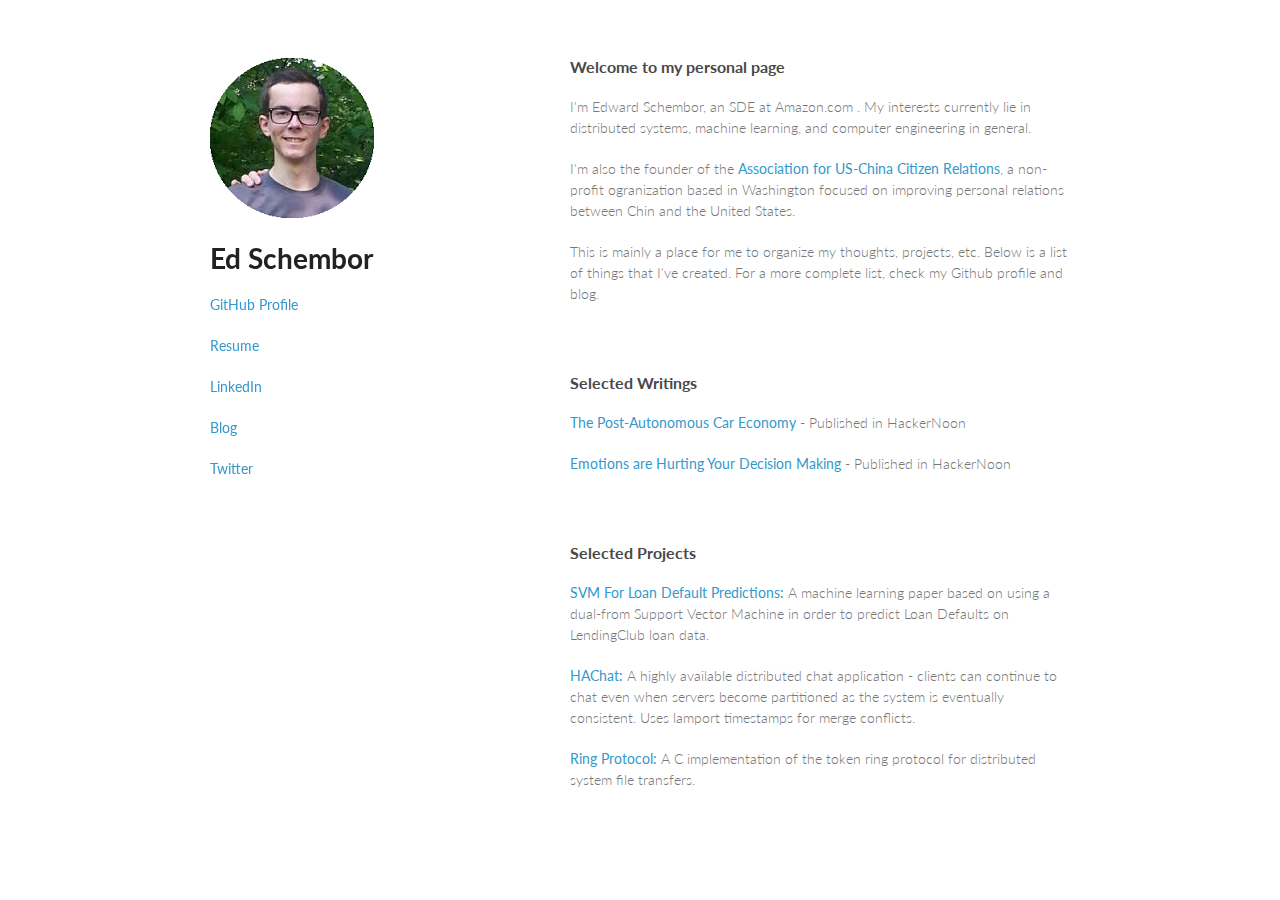
<file: index.html>
<!doctype html>
<html>
  <head>
    <meta charset="utf-8">
    <meta http-equiv="X-UA-Compatible" content="chrome=1">
    <title>Edschembor.github.io by edschembor</title>

    <link rel="stylesheet" href="stylesheets/styles.css">
    <link rel="stylesheet" href="stylesheets/pygment_trac.css">
    <meta name="viewport" content="width=device-width, initial-scale=1, user-scalable=no">
  </head>
  <body>
    <div class="wrapper">
      <header>
	    <p><img src = "./me.png" /></p>
        <h1>Ed Schembor</h1>
        <p></p>

        <p class="view"><a href="https://github.com/edschembor">GitHub Profile</a></p>
        <p class="view"><a href="./Edward_Schembor_Resume.pdf">Resume</a></p>
        <p class="view"><a href="https://www.linkedin.com/in/edwardschembor">LinkedIn</a></p>
        <p class="view"><a href="https://medium.com/@edschembor">Blog</a></p>
        <p class="view"><a href="https://twitter.com/schembor">Twitter</a></p>

      </header>
      <section>
        <h3>
        <a name="welcome-to-github-pages" class="anchor" href="#welcome-to-personal-page"><span class="octicon octicon-link"></span></a>Welcome to my personal page</h3>
        <p class = "view">I'm Edward Schembor, an SDE at Amazon.com . My interests currently lie in distributed systems, machine learning, and computer engineering in general.</p>
	<p class="view"> I'm also the founder of the <a href="http://www.auccr.org/">Association for US-China Citizen Relations</a>, a non-profit ogranization based in Washington focused on improving personal relations between Chin and the United States.</p>
        <p class = "view">This is mainly a place for me to organize my thoughts, projects, etc. Below is a list of things that I've created. For a more complete list, check my Github profile and blog.</p>
      </section>
	    
      <section>
        <h3>Selected Writings</h3>
	<p class = "view"><a href="https://hackernoon.com/the-post-autonomous-car-economy-f4e0c786760d#.jaje4vfs7"> The Post-Autonomous Car Economy</a> - Published in HackerNoon </p> 
	<p class = "view"><a href="https://hackernoon.com/emotions-are-hurting-your-decisions-c7325629e647#.59y5f81v0"> Emotions are Hurting Your Decision Making</a> - Published in HackerNoon </p> 
      </section>
	    
      <section>
        <h3> Selected Projects </h3>
	<p class = "view"><a href="./ml_paper.pdf">SVM For Loan Default Predictions:</a> A machine learning paper based on using a dual-from Support Vector Machine in order to predict Loan Defaults on LendingClub loan data. </p>
	<p class = "view"><a href="https://github.com/edschembor/HA_Chat"> HAChat:</a> A highly available distributed chat application - clients can continue to chat even when servers become partitioned as the system is eventually consistent. Uses lamport timestamps for merge conflicts. </p> 
        <p class = "view"><a href="https://github.com/edschembor/RingProtocol"> Ring Protocol:</a> A C implementation of the token ring protocol for distributed system file transfers.</p>
      </section>
    </div>
    <script src="javascripts/scale.fix.js"></script>
    
  </body>
</html>
</file>
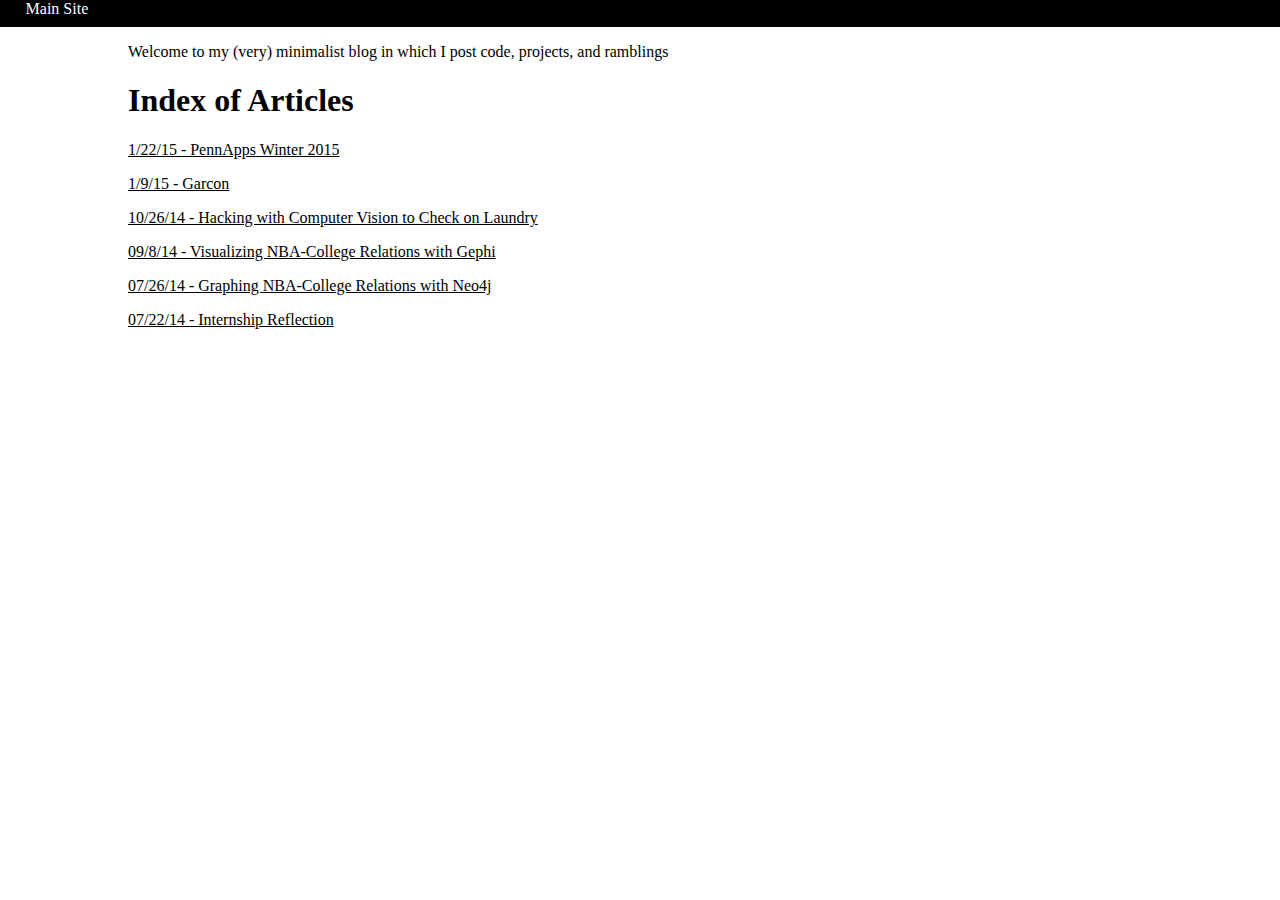
<file: blog/index.html>
<html>

<head>
<title> Schembor Blog </title>
<link rel="stylesheet" href="./blog.css" type="text/css" />
</head>

<body>

<div class="banner">
<a class="banner_link" href="http://edschembor.github.io"> Main Site </a>
</div>


<div class="home">
  <p> Welcome to my (very) minimalist blog in which I post code, projects, and ramblings </p>
  <h1>Index of Articles</h1>
  <p><a href="./pennapps_spring_2015.html">1/22/15 - PennApps Winter 2015</a></p>
  <p><a href="./garcon.html">1/9/15 - Garcon</a></p>
  <p><a href="./laundry.html">10/26/14 - Hacking with Computer Vision to Check on Laundry </a></p>
  <p><a href="./college_nba_relations_2.html">09/8/14 - Visualizing NBA-College Relations with Gephi</a></p>
  <p><a href="./college_nba_relations.html"> 07/26/14 - Graphing NBA-College Relations with Neo4j</a></p>
  <p><a href="./internship_reflection.html">07/22/14 - Internship Reflection </a></p>
</div>

</body>

</html>
</file>
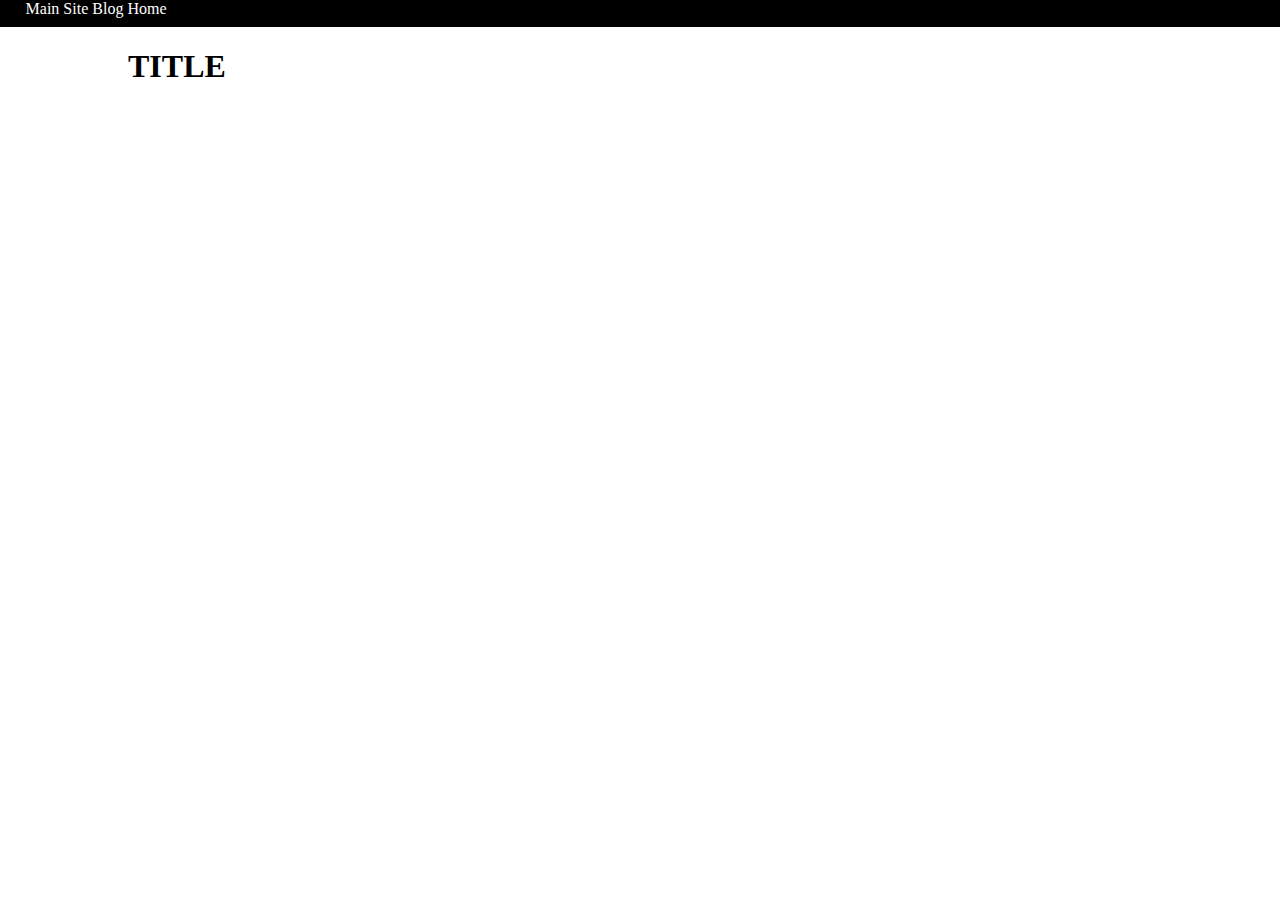
<file: blog/blog_template.html>
<html>

<head>
<title> Schembor Blog </title>
<link rel="stylesheet" href="./blog.css" type="text/css" />
</head>

<body>

<div class="banner">
<a href="http://edschembor.github.io" class="banner_link"> Main Site </a>
<a href="./index.html" class="banner_link"> Blog Home </a>
</div>


<div class="writing">
<h1> TITLE </h1>


</div>

</body>

</html>
</file>
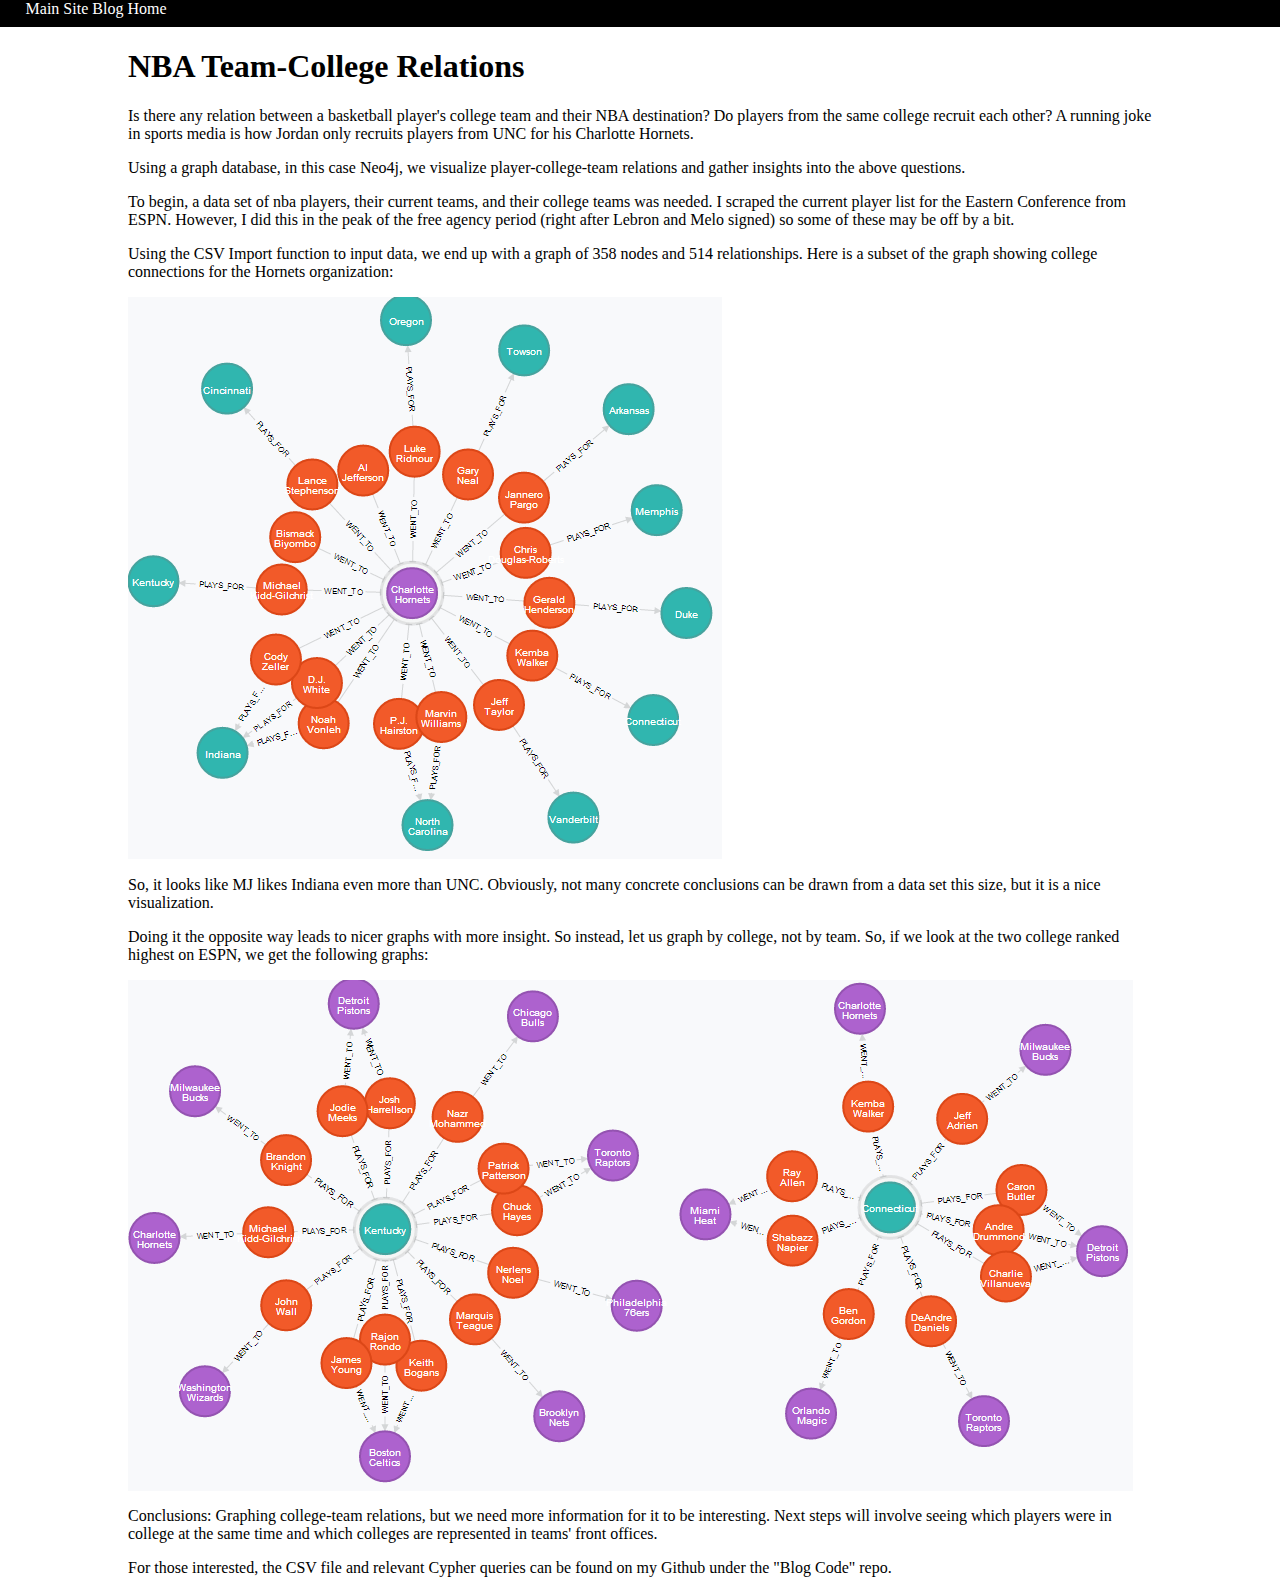
<file: blog/college_nba_relations.html>
<html>

<head>
<title> Schembor Blog </title>
<link rel="stylesheet" href="./blog.css" type="text/css" />
</head>

<body>

<div class="banner">
<a href="http://edschembor.github.io" class="banner_link"> Main Site </a>
<a href="./index.html" class="banner_link"> Blog Home </a>
</div>


<div class="writing">
<h1> NBA Team-College Relations </h1>
<p>Is there any relation between a basketball player's college team and their NBA destination? Do players from the same college recruit each other? A running joke in sports media is how Jordan only recruits players from UNC for his Charlotte Hornets.</p>

<p>Using a graph database, in this case Neo4j, we visualize player-college-team relations and gather insights into the above questions.</p>

<p>To begin, a data set of nba players, their current teams, and their college teams was needed. I scraped the current player list for the Eastern Conference from ESPN. However, I did this in the peak of the free agency period (right after Lebron and Melo signed) so some of these may be off by a bit.</p>

<p>Using the CSV Import function to input data, we end up with a graph of 358 nodes and 514 relationships. Here is a subset of the graph showing college connections for the Hornets organization:</p>

<img src="./images/nba_1.png">

<p>So, it looks like MJ likes Indiana even more than UNC. Obviously, not many concrete conclusions can be drawn from a data set this size, but it is a nice visualization. </p>

<p>Doing it the opposite way leads to nicer graphs with more insight. So instead, let us graph by college, not by team. So, if we look at the two college ranked highest on ESPN, we get the following graphs:</p>

<img src="./images/nba_2.png">

<p>Conclusions: Graphing college-team relations, but we need more information for it to be interesting. Next steps will involve seeing which players were in college at the same time and which colleges are represented in teams' front offices.</p>

<p>For those interested, the CSV file and relevant Cypher queries can be found on my Github under the "Blog Code" repo.</p>

</div>

</body>

</html>
</file>
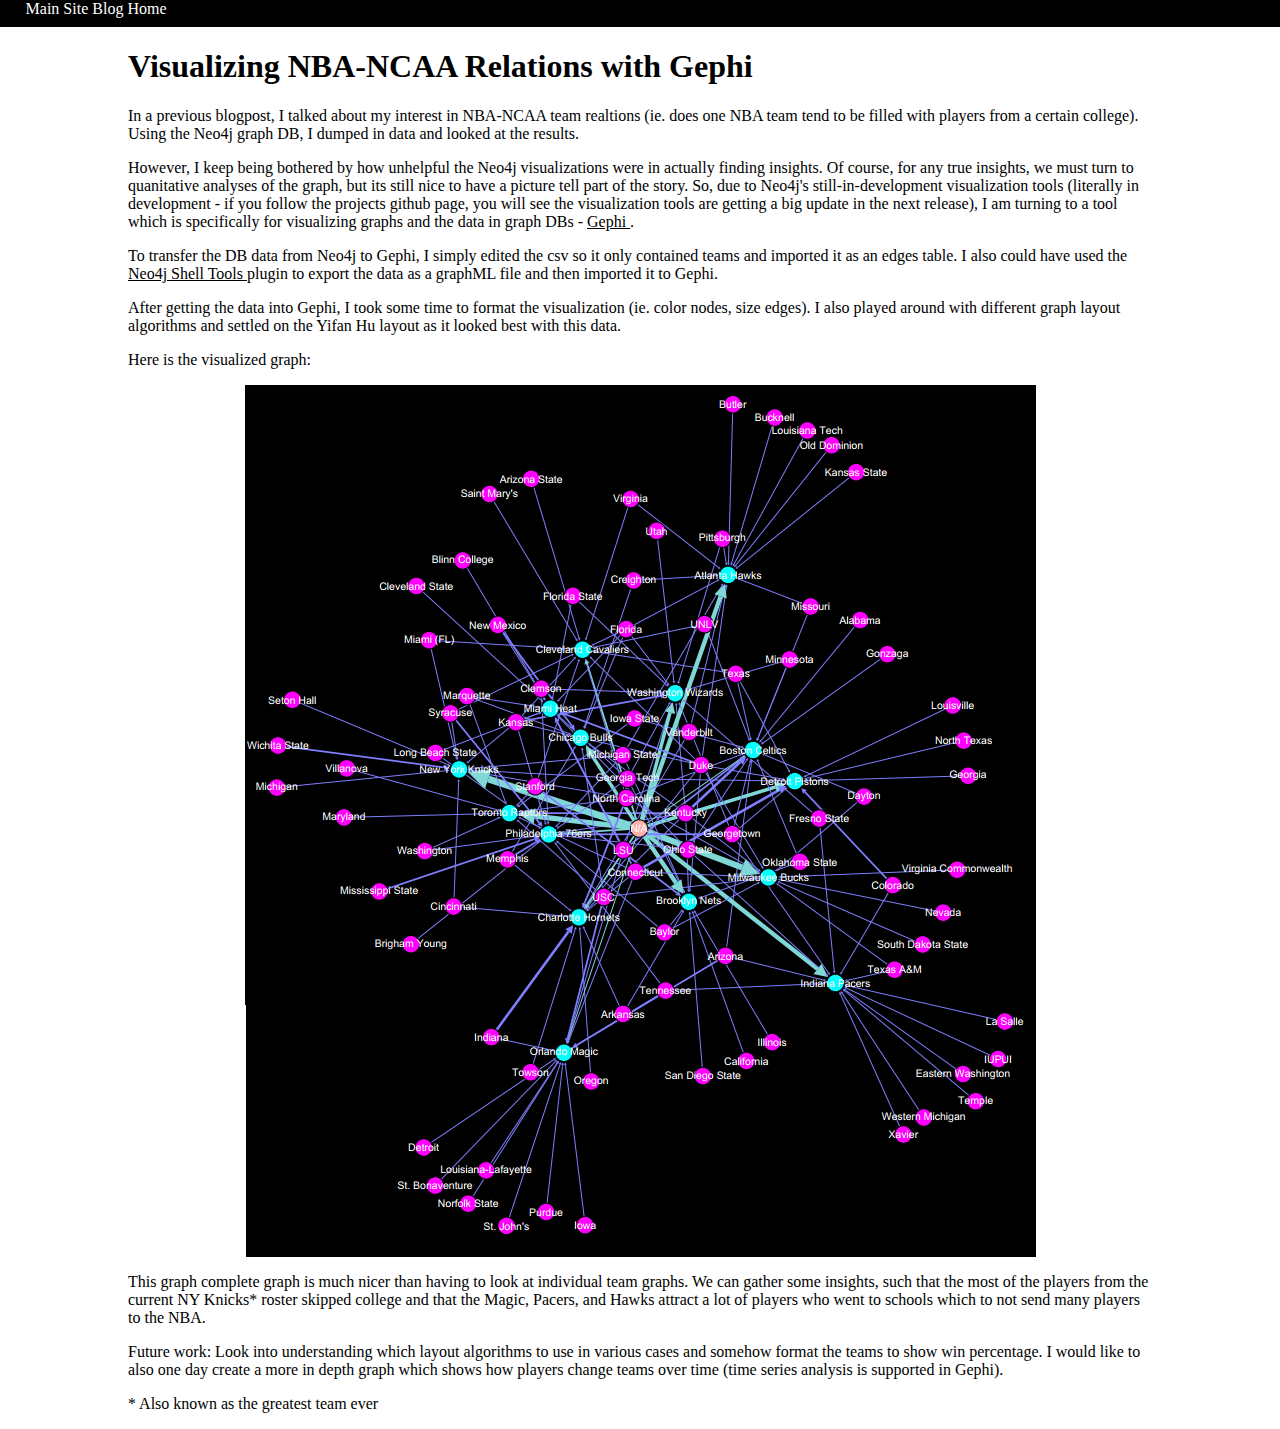
<file: blog/college_nba_relations_2.html>
<html>

<head>
<title> Schembor Blog </title>
<link rel="stylesheet" href="./blog.css" type="text/css" />
</head>

<body>

<div class="banner">
<a href="http://edschembor.github.io" class="banner_link"> Main Site </a>
<a href="./index.html" class="banner_link"> Blog Home </a>
</div>


<div class="writing">
<h1> Visualizing NBA-NCAA Relations with Gephi </h1>
<p> In a previous blogpost, I talked about my interest in NBA-NCAA team realtions (ie. does one NBA team tend to be filled with players from a certain college). Using the Neo4j graph DB, I dumped in data and looked at the results. </p>
However, I keep being bothered by how unhelpful the Neo4j visualizations were in actually finding insights. Of course, for any true insights, we must turn to quanitative analyses of the graph, but its still nice to have a picture tell part of the story.
So, due to Neo4j's still-in-development visualization tools (literally in development - if you follow the projects github page, you will see the visualization tools are getting a big update in the next release), I am turning to a tool which is specifically
for visualizing graphs and the data in graph DBs - <a href="https://gephi.github.io/"> Gephi </a>. <p>
<p> To transfer the DB data from Neo4j to Gephi, I simply edited the csv so it only contained teams and imported it as an edges table. I also could have used the <a href="https://github.com/jexp/neo4j-shell-tools"> Neo4j Shell Tools </a> plugin to export
the data as a graphML file and then imported it to Gephi. </p>
<p> After getting the data into Gephi, I took some time to format the visualization (ie. color nodes, size edges). I also played around with different graph layout algorithms and settled on the Yifan Hu layout as it looked best with this data. </p>
<p> Here is the visualized graph: </p>
<center><img src="./images/nba_3.png" /></center>

<p> This graph complete graph is much nicer than having to look at individual team graphs. We can gather some insights, such that the most of the players from the current NY Knicks* roster skipped college and that the Magic, Pacers, and Hawks attract a lot of players who went to schools which to not send many players to the NBA. </p>
<p> Future work: Look into understanding which layout algorithms to use in various cases and somehow format the teams to show win percentage. I would like to also one day create a more in depth graph which shows how players change teams over time (time series analysis is supported in Gephi). </p>
<p> * Also known as the greatest team ever </p>

</div>

</body>

</html>
</file>
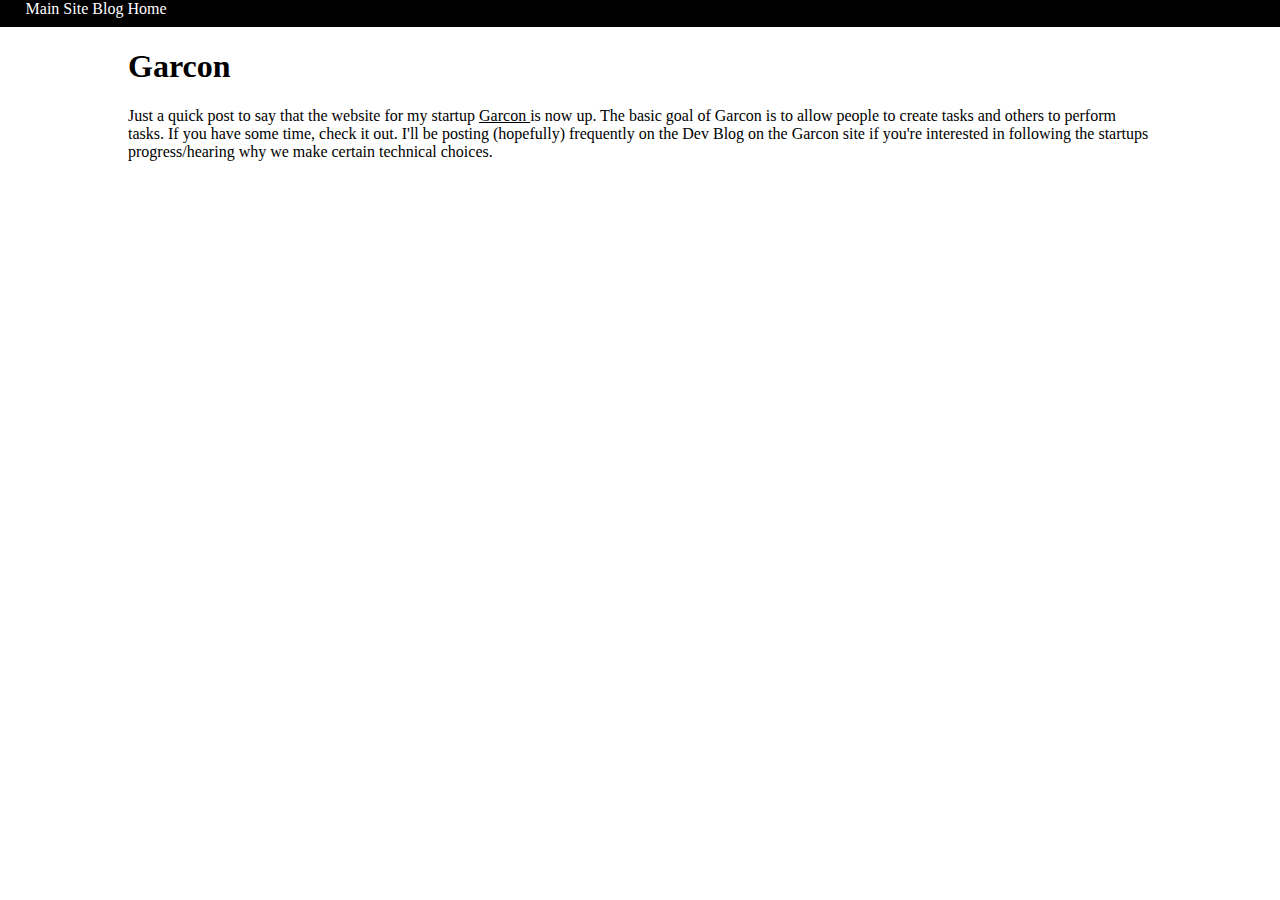
<file: blog/garcon.html>
<html>

<head>
<title> Schembor Blog </title>
<link rel="stylesheet" href="./blog.css" type="text/css" />
</head>

<body>

<div class="banner">
<a href="http://edschembor.github.io" class="banner_link"> Main Site </a>
<a href="./index.html" class="banner_link"> Blog Home </a>
</div>


<div class="writing">
<h1> Garcon </h1>

<p> Just a quick post to say that the website for my startup <a href=http://edschembor.github.io/Garcon_Website/garcon.html> Garcon </a> is now up. The basic goal of Garcon is to allow people to create tasks and others to perform tasks. If you have some time, check it out. I'll be posting (hopefully) frequently on the Dev Blog on the Garcon site if you're interested in following the startups progress/hearing why we make certain technical choices.</p>

</div>

</body>

</html>
</file>
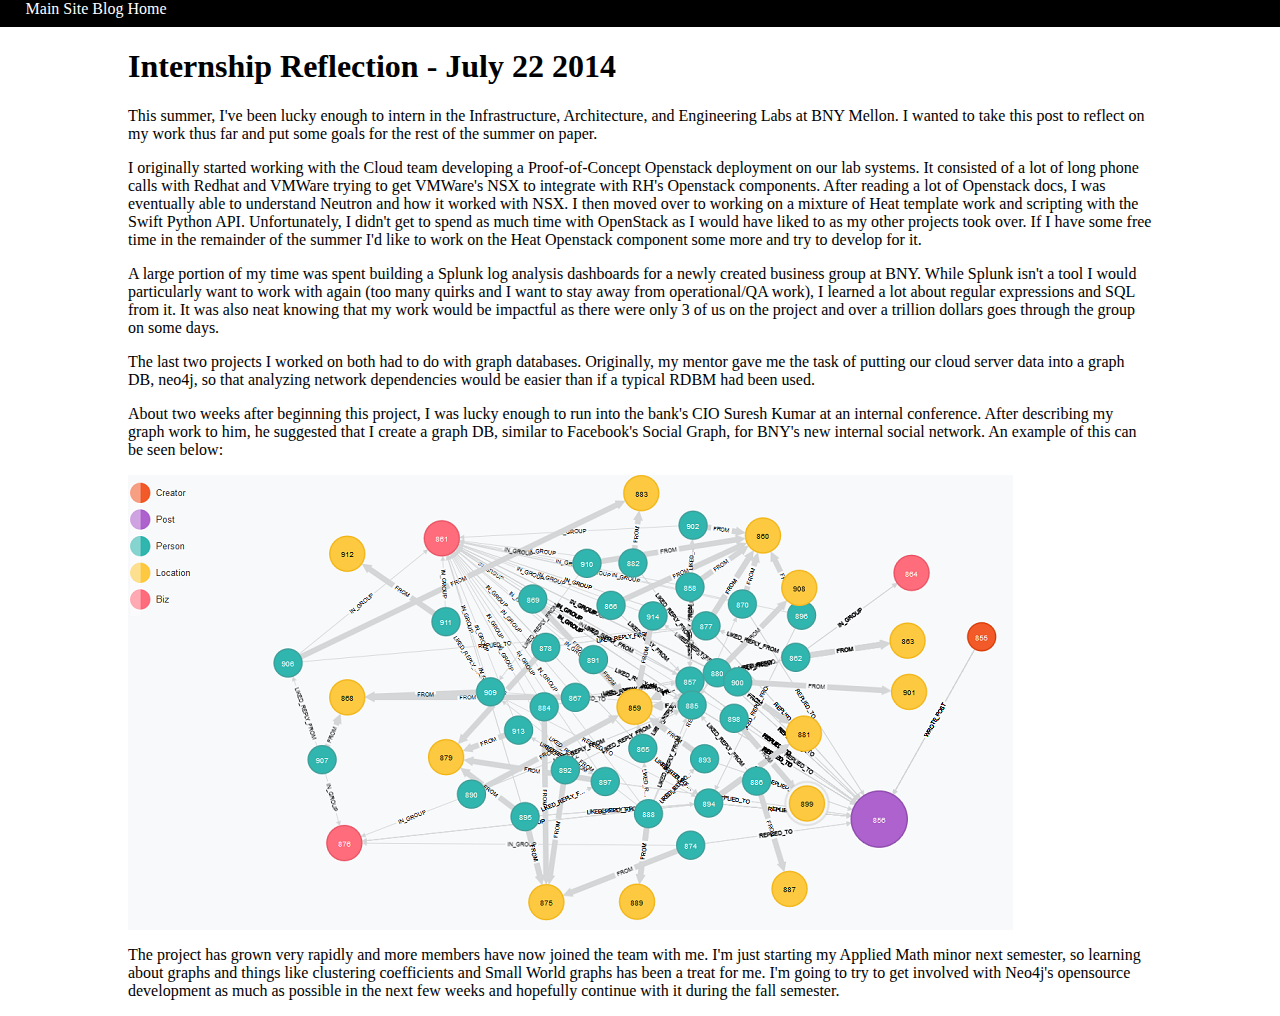
<file: blog/internship_reflection.html>
<html>

<head>
<title> Schembor Blog </title>
<link rel="stylesheet" href="./blog.css" type="text/css" />
</head>

<body>

<div class="banner">
<a href="http://edschembor.github.io" class="banner_link"> Main Site </a>
<a href="./index.html" class="banner_link"> Blog Home </a>
</div>


<div class="writing">
<h1> Internship Reflection - July 22 2014</h1>

<p>This summer, I've been lucky enough to intern in the Infrastructure, Architecture, and Engineering Labs at BNY Mellon. I wanted to take this post to reflect on my work thus far and put some goals for the rest of the summer on paper. </p>

<p>I originally started working with the Cloud team developing a Proof-of-Concept Openstack deployment on our lab systems. It consisted of a lot of long phone calls with Redhat and VMWare trying to get VMWare's NSX to integrate with RH's Openstack components. After reading a lot of Openstack docs, I was eventually able to understand Neutron and how it worked with NSX. I then moved over to working on a mixture of Heat template work and scripting with the Swift Python API. Unfortunately, I didn't get to spend as much time with OpenStack as I would have liked to as my other projects took over. If I have some free time in the remainder of the summer I'd like to work on the Heat Openstack component some more and try to develop for it.</p>

<p>A large portion of my time was spent building a Splunk log analysis dashboards for a newly created business group at BNY. While Splunk isn't a tool I would particularly want to work with again (too many quirks and I want to stay away from operational/QA work), I learned a lot about regular expressions and SQL from it. It was also neat knowing that my work would be impactful as there were only 3 of us on the project and over a trillion dollars goes through the group on some days.</p>

<p>The last two projects I worked on both had to do with graph databases. Originally, my mentor gave me the task of putting our cloud server data into a graph DB, neo4j, so that analyzing network dependencies would be easier than if a typical RDBM had been used. </p>

<p>About two weeks after beginning this project, I was lucky enough to run into the bank's CIO Suresh Kumar at an internal conference. After describing my graph work to him, he suggested that I create a graph DB, similar to Facebook's Social Graph, for BNY's new internal social network. An example of this can be seen below: </p>

<img src="./images/internship_graph.png">

<p>The project has grown very rapidly and more members have now joined the team with me. I'm just starting my Applied Math minor next semester, so learning about graphs and things like clustering coefficients and Small World graphs has been a treat for me. I'm going to try to get involved with Neo4j's opensource development as much as possible in the next few weeks and hopefully continue with it during the fall semester.</p>
</div>

</body>

</html>
</file>
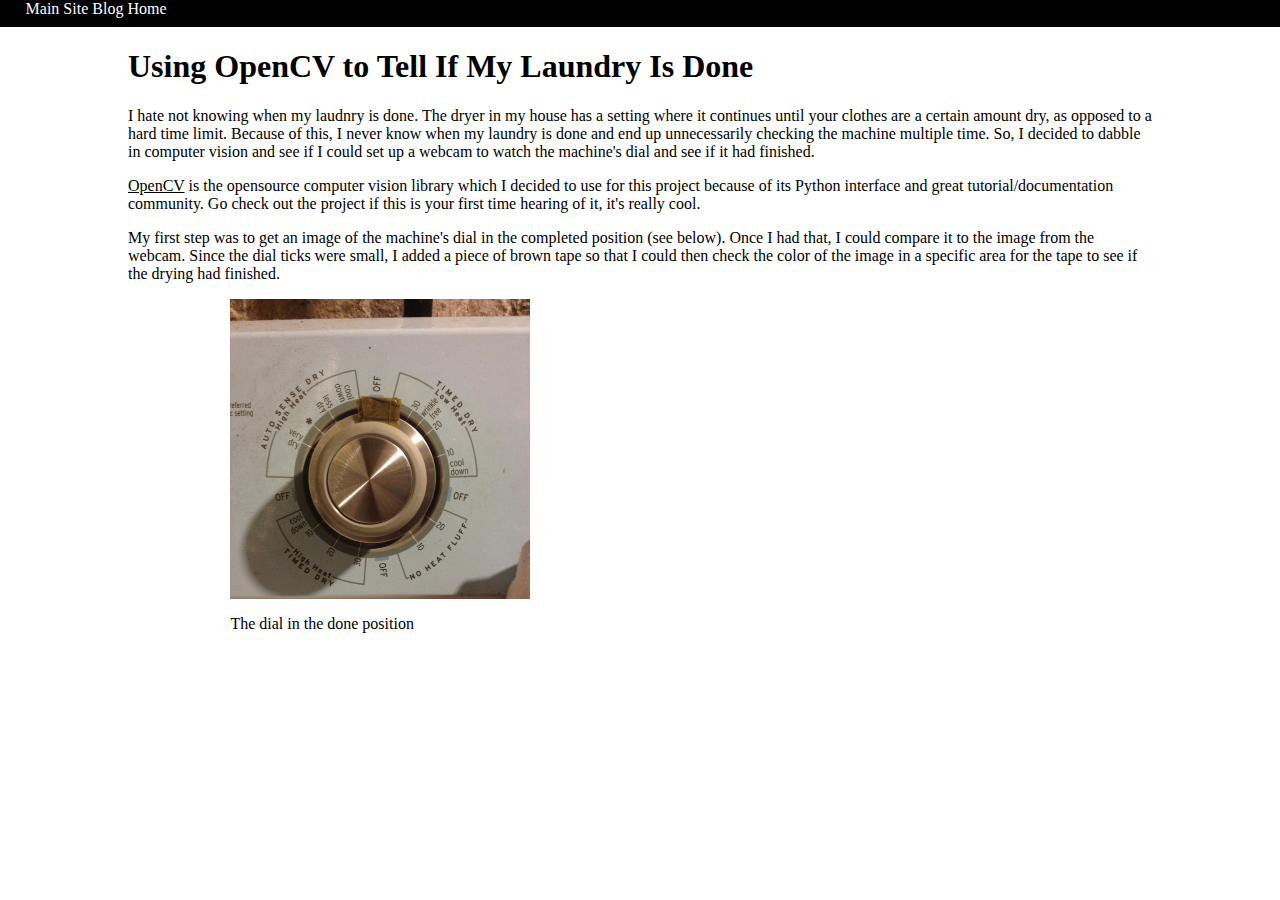
<file: blog/laundry.html>
<html>

<head>
<title> Schembor Blog </title>
<link rel="stylesheet" href="./blog.css" type="text/css" />
</head>

<body>

<div class="banner">
<a href="http://edschembor.github.io" class="banner_link"> Main Site </a>
<a href="./index.html" class="banner_link"> Blog Home </a>
</div>


<div class="writing">
<h1> Using OpenCV to Tell If My Laundry Is Done </h1>
<p> I hate not knowing when my laudnry is done. The dryer in my house has a setting where it continues until your clothes are a certain
amount dry, as opposed to a hard time limit. Because of this, I never know when my laundry is done and end up
unnecessarily checking the machine multiple time. So, I decided to dabble in computer vision and see if I could
set up a webcam to watch the machine's dial and see if it had finished.</p>

<p> <a href="http://opencv.org/">OpenCV</a> is the opensource computer vision library which I decided to use for this project because of its Python interface and great tutorial/documentation community. Go check out the project if this is your first time hearing of it, it's really cool.</p>

<p> My first step was to get an image of the machine's dial in the completed position (see below). Once I had that, I could
compare it to the image from the webcam. Since the dial ticks were small, I added a piece of brown tape so that I could then check the color of the image in a specific area for the tape to see if the drying had finished.  </p>

<div>
<div style="float:left; margin-left:10%">
<img src="./images/done.jpg" height="300" width="300" />
<p> The dial in the done position</p>
</div>

<div style="margin-left: 700px">


</div>

</body>

</html>
</file>
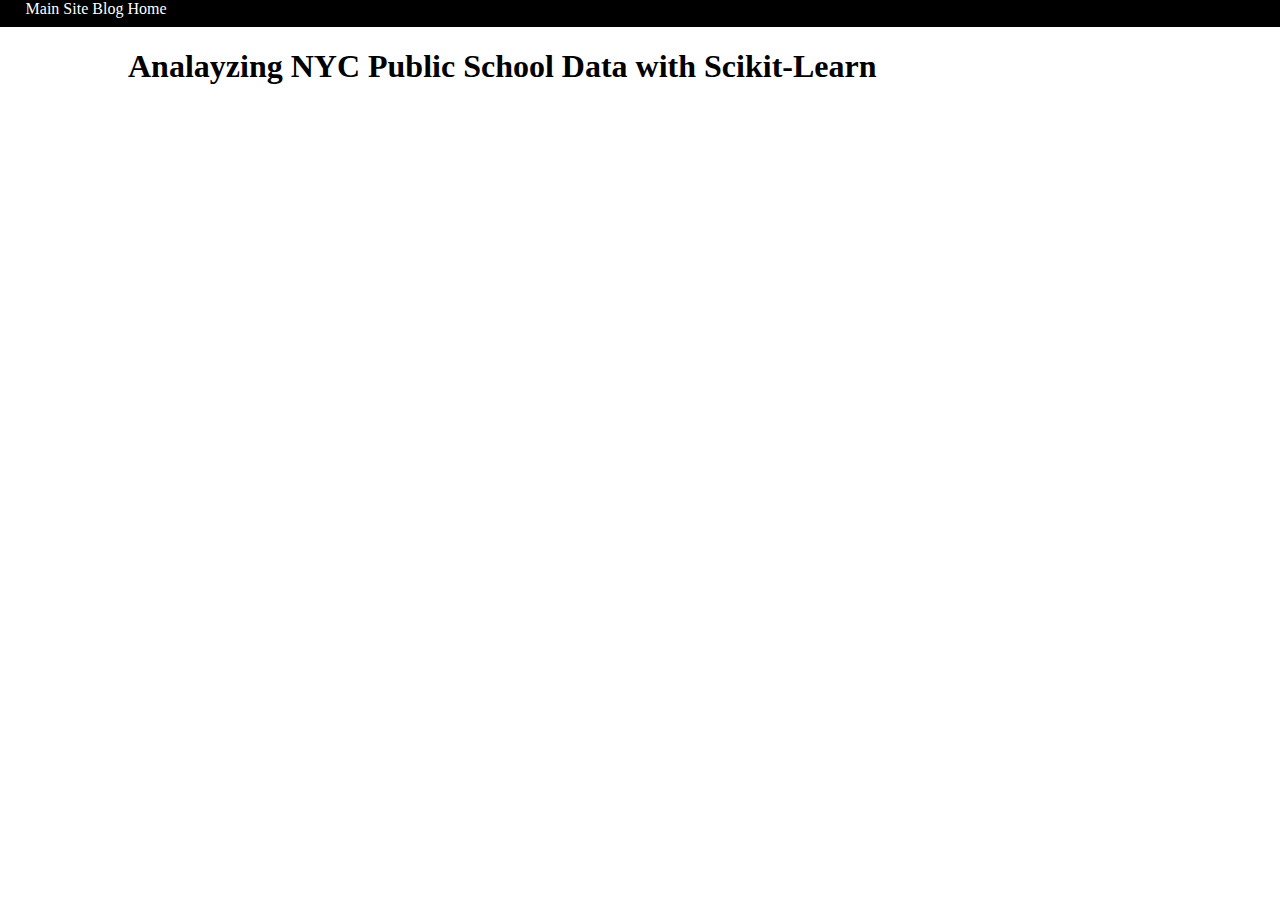
<file: blog/nyc_outliers.html>
<html>

<head>
<title> Schembor Blog </title>
<link rel="stylesheet" href="./blog.css" type="text/css" />
</head>

<body>

<div class="banner">
<a href="http://edschembor.github.io" class="banner_link"> Main Site </a>
<a href="./index.html" class="banner_link"> Blog Home </a>
</div>


<div class="writing">
<h1> Analayzing NYC Public School Data with Scikit-Learn </h1>
<p> </p>


</div>

</body>

</html>
</file>
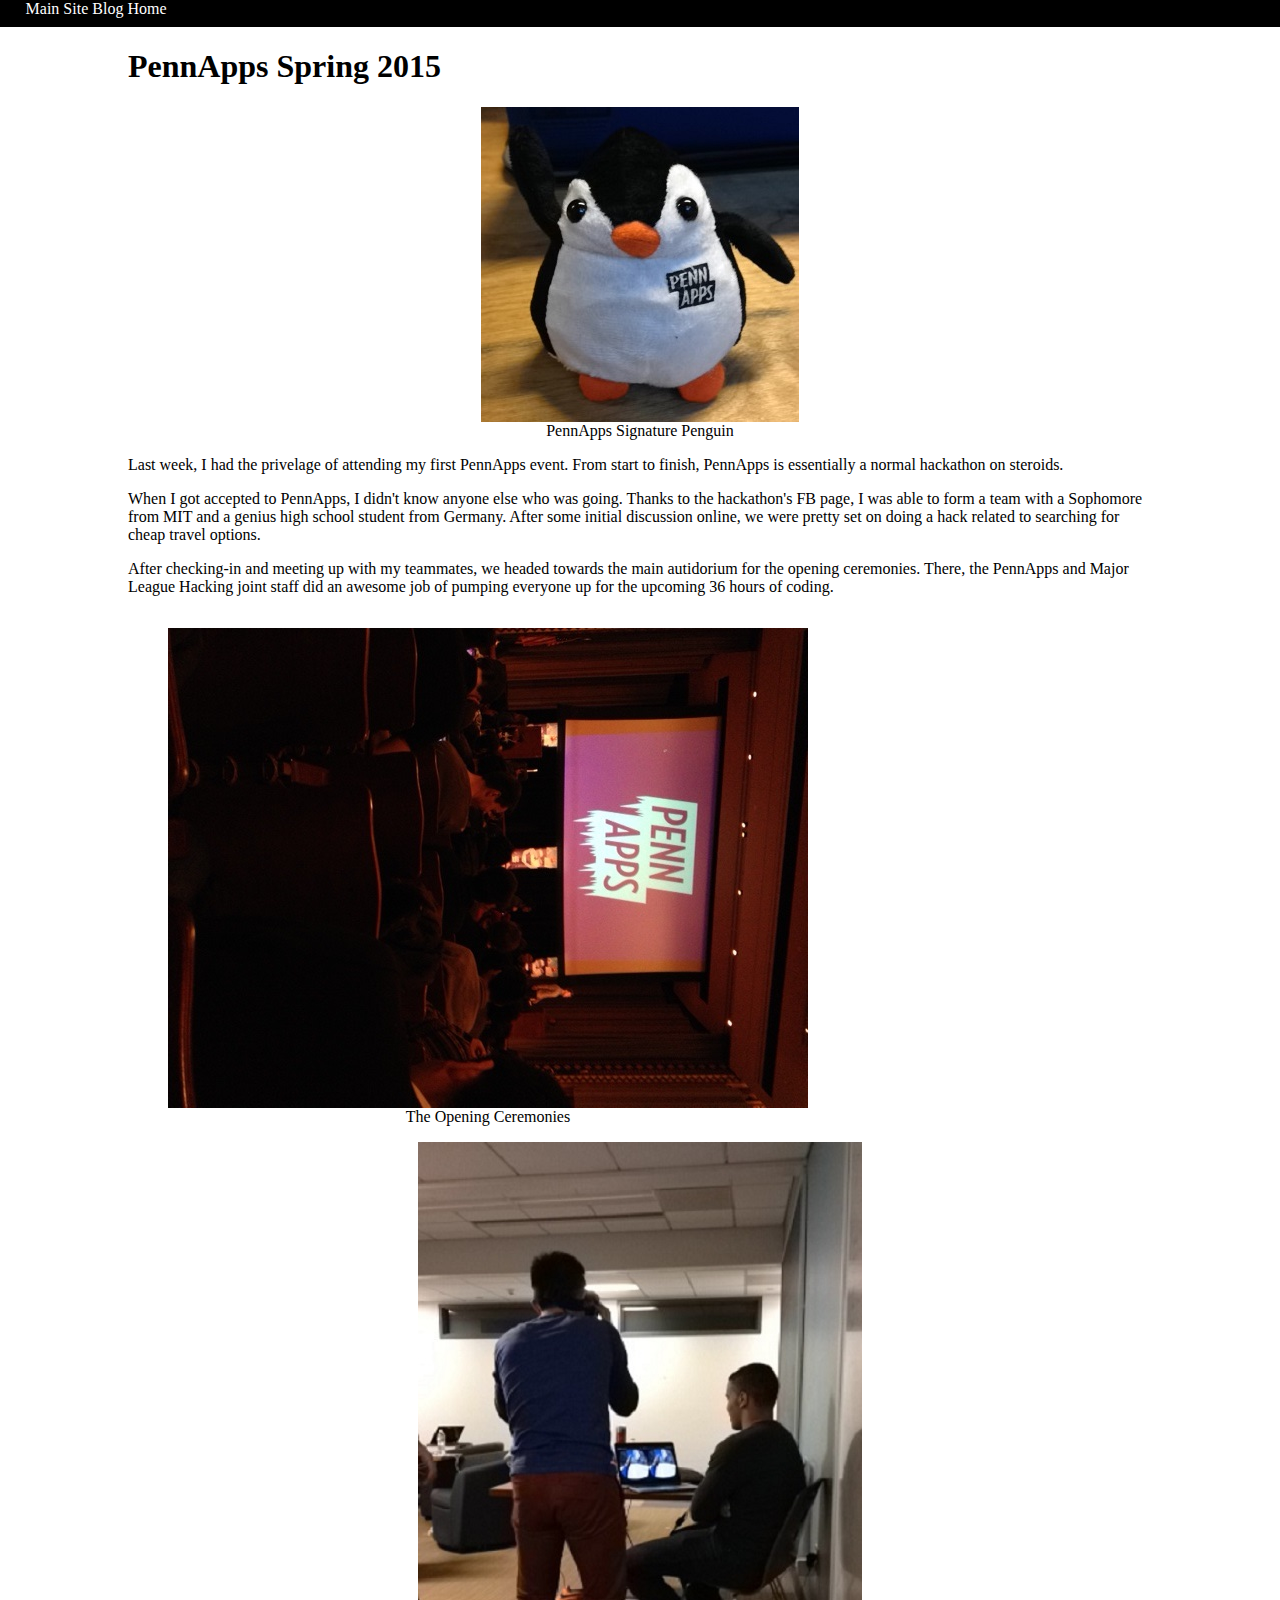
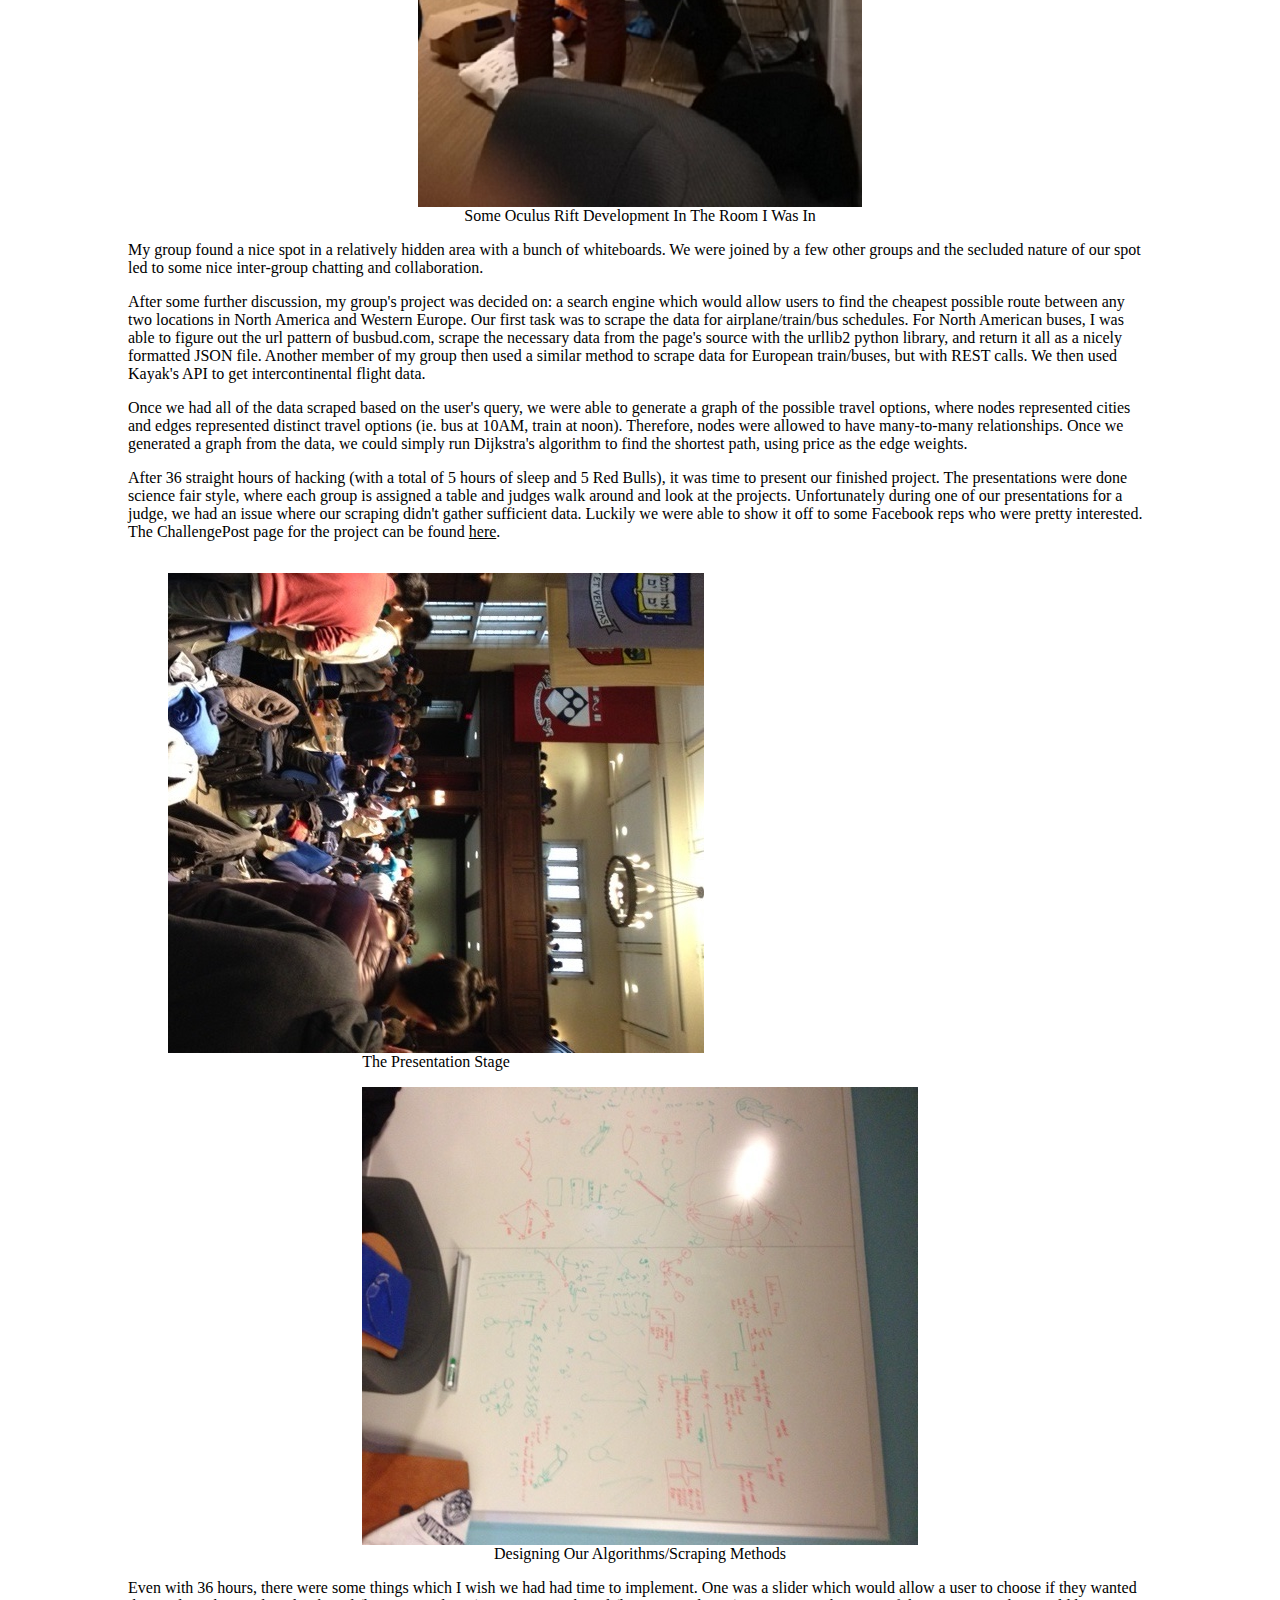
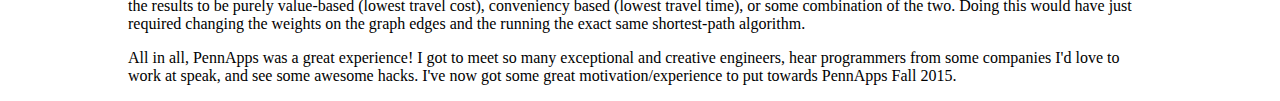
<file: blog/pennapps_spring_2015.html>
<html>

<head>
<title> Schembor Blog </title>
<link rel="stylesheet" href="./blog.css" type="text/css" />
</head>

<body>

<div class="banner">
<a href="http://edschembor.github.io" class="banner_link"> Main Site </a>
<a href="./index.html" class="banner_link"> Blog Home </a>
</div>


<div class="writing">
<h1> PennApps Spring 2015 </h1>

<center><figure>
<img src="./images/pennapps_penguin.jpg"/>
<figcaption> PennApps Signature Penguin</figcaption>
</figure></center>

<p> Last week, I had the privelage of attending my first PennApps event. From start to finish, PennApps is essentially a normal hackathon on steroids. </p>

<p> When I got accepted to PennApps, I didn't know anyone else who was going. Thanks to the hackathon's FB page, I was able to form a team with a Sophomore from MIT and a genius high school student from Germany. After some initial discussion online, we were pretty set on doing a hack related to searching for cheap travel options.</p>

<p> After checking-in and meeting up with my teammates, we headed towards the main autidorium for the opening ceremonies. There, the PennApps and Major League Hacking joint staff did an awesome job of pumping everyone up for the upcoming 36 hours of coding. </p>

<center><figure style="float:left">
<img src="./images/pennapps_opening.jpg" />
<figcaption> The Opening Ceremonies</figcaption>
</figure></center>

<center><figure>
<img src="./images/oculus.jpg"/>
<figcaption> Some Oculus Rift Development In The Room I Was In</figcaption>
</figure></center>

<p> My group found a nice spot in a relatively hidden area with a bunch of whiteboards. We were joined by a few other groups and the secluded nature of our spot led to some nice inter-group chatting and collaboration. </p>

<p> After some further discussion, my group's project was decided on: a search engine which would allow users to find the cheapest possible route between any two locations in North America and Western Europe. Our first task was to scrape the data for airplane/train/bus schedules. For North American buses, I was able to figure out the url pattern of busbud.com, scrape the necessary data from the page's source with the urllib2 python library, and return it all as a nicely formatted JSON file. Another member of my group then used a similar method to scrape data for European train/buses, but with REST calls. We then used Kayak's API to get intercontinental flight data.</p>

<p> Once we had all of the data scraped based on the user's query, we were able to generate a graph of the possible travel options, where nodes represented cities and edges represented distinct travel options (ie. bus at 10AM, train at noon). Therefore, nodes were allowed to have many-to-many relationships. Once we generated a graph from the data, we could simply run Dijkstra's algorithm to find the shortest path, using price as the edge weights. </p>

<p> After 36 straight hours of hacking (with a total of 5 hours of sleep and 5 Red Bulls), it was time to present our finished project. The presentations were done science fair style, where each group is assigned a table and judges walk around and look at the projects. Unfortunately during one of our presentations for a judge, we had an issue where our scraping didn't gather sufficient data. Luckily we were able to show it off to some Facebook reps who were pretty interested. The ChallengePost page for the project can be found <a href="http://challengepost.com/software/fliptrip">here</a>.</p>

<center><figure style="float:left">
<img src="./images/pennapps_presentation.jpg" />
<figcaption> The Presentation Stage</figcaption>
</figure></center>

<center><figure>
<img src="./images/pennapps_board.jpg"/>
<figcaption> Designing Our Algorithms/Scraping Methods</figcaption>
</figure></center>

<p> Even with 36 hours, there were some things which I wish we had had time to implement. One was a slider which would allow a user to choose if they wanted the results to be purely value-based (lowest travel cost), conveniency based (lowest travel time), or some combination of the two. Doing this would have just required changing the weights on the graph edges and the running the exact same shortest-path algorithm.</p>

<p> All in all, PennApps was a great experience! I got to meet so many exceptional and creative engineers, hear programmers from some companies I'd love to work at speak, and see some awesome hacks. I've now got some great motivation/experience to put towards PennApps Fall 2015.</p>


</body>

</html>
</file>
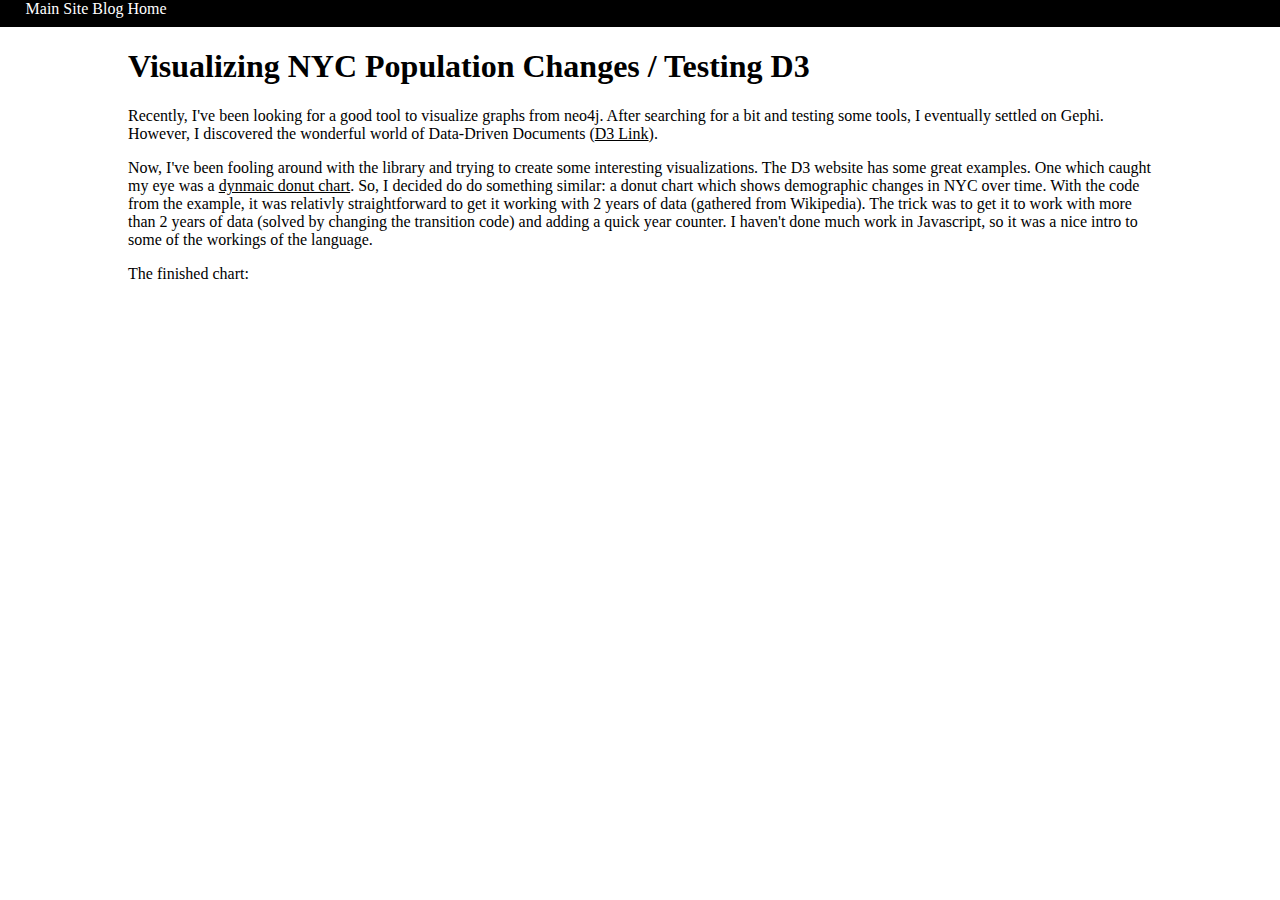
<file: blog/testing_d3_population.html>
<html>

<head>
<title> Schembor Blog </title>
<link rel="stylesheet" href="./blog.css" type="text/css" />
</head>

<body>

<div class="banner">
<a href="http://edschembor.github.io" class="banner_link"> Main Site </a>
<a href="./index.html" class="banner_link"> Blog Home </a>
</div>


<div class="writing">
<h1> Visualizing NYC Population Changes / Testing D3 </h1>
<p> Recently, I've been looking for a good tool to visualize graphs from neo4j. After searching for a bit and testing some tools, I eventually settled on Gephi. However, I discovered the wonderful world of Data-Driven Documents (<a href="www.d3js.org">D3 Link</a>).</p>
<p> Now, I've been fooling around with the library and trying to create some interesting visualizations. The D3 website has some great examples. One which caught my eye was a <a href="http://bl.ocks.org/mbostock/4341417">dynmaic donut chart</a>. So, I decided do do something similar: a donut chart which shows demographic changes in NYC over time. With the code from the example, it was relativly straightforward to get it working with 2 years of data (gathered from Wikipedia). The trick was to get it to work with more than 2 years of data (solved by changing the transition code) and adding a quick year counter. I haven't done much work in Javascript, so it was a nice intro to some of the workings of the language.</p>
<p> The finished chart: </p>

</div>

</body>

</html>
</file>
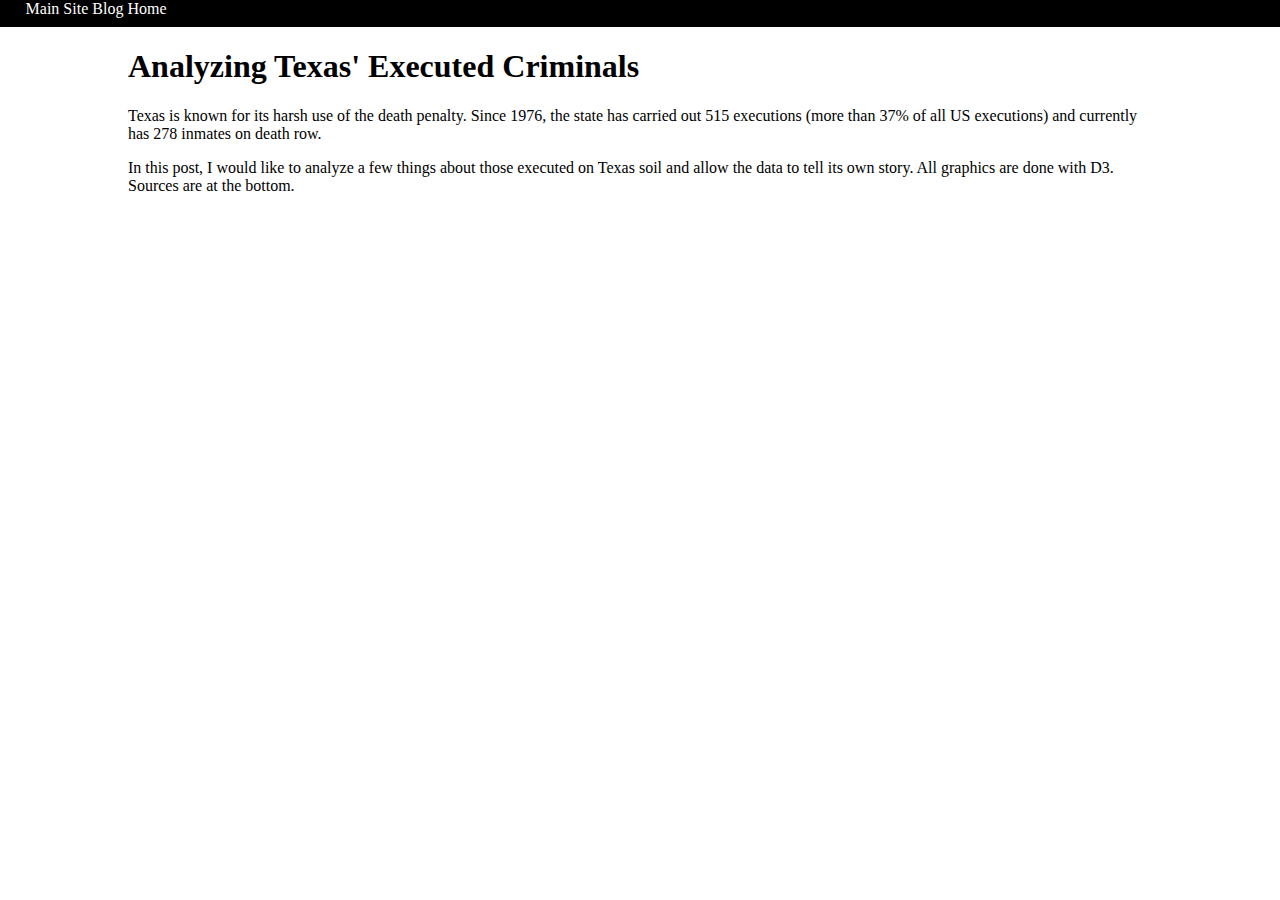
<file: blog/texas_executions.html>
<html>

<head>
<title> Schembor Blog </title>
<link rel="stylesheet" href="./blog.css" type="text/css" />
</head>

<style>

.bar {
  fill: steelblue;
}

.bar:hover {
  fill: brown;
}

.axis {
  font: 10px sans-serif;
}

.axis path,
.axis line {
  fill: none;
  stroke: #000;
  shape-rendering: crispEdges;
}

.x.axis path {
  display: none;
}

</style>

<body>
<script src="http://d3js.org/d3.v3.min.js"></script>

<div class="banner">
<a href="http://edschembor.github.io" class="banner_link"> Main Site </a>
<a href="./index.html" class="banner_link"> Blog Home </a>
</div>


<div class="writing">
<h1> Analyzing Texas' Executed Criminals </h1>
<p> Texas is known for its harsh use of the death penalty. Since 1976, the state has carried out 515 executions (more than 37% of all US executions) and currently has 278 inmates on death row. </p>
<p> In this post, I would like to analyze a few things about those executed on Texas soil and allow the data to tell its own story. All graphics are done with D3. Sources are at the bottom. </p>
<script>

var margin = {top: 20, right: 20, bottom: 30, left: 40},
    width = 960 - margin.left - margin.right,
    height = 500 - margin.top - margin.bottom;

var x = d3.scale.ordinal()
    .rangeRoundBands([0, width], .1);

var y = d3.scale.linear()
    .range([height, 0]);

var xAxis = d3.svg.axis()
    .scale(x)
    .orient("bottom");

var yAxis = d3.svg.axis()
    .scale(y)
    .orient("left")
    .ticks(10, "%");

var svg = d3.select("body").append("svg")
    .attr("width", width + margin.left + margin.right)
    .attr("height", height + margin.top + margin.bottom)
  .append("g")
    .attr("transform", "translate(" + margin.left + "," + margin.top + ")");

d3.tsv("data.tsv", type, function(error, data) {
  x.domain(data.map(function(d) { return d.letter; }));
  y.domain([0, d3.max(data, function(d) { return d.frequency; })]);

  svg.append("g")
      .attr("class", "x axis")
      .attr("transform", "translate(0," + height + ")")
      .call(xAxis);

  svg.append("g")
      .attr("class", "y axis")
      .call(yAxis)
    .append("text")
      .attr("transform", "rotate(-90)")
      .attr("y", 6)
      .attr("dy", ".71em")
      .style("text-anchor", "end")
      .text("Frequency");

  svg.selectAll(".bar")
      .data(data)
    .enter().append("rect")
      .attr("class", "bar")
      .attr("x", function(d) { return x(d.letter); })
      .attr("width", x.rangeBand())
      .attr("y", function(d) { return y(d.frequency); })
      .attr("height", function(d) { return height - y(d.frequency); });

});

function type(d) {
  d.frequency = +d.frequency;
  return d;
}

</script>

</div>

</body>

</html>
</file>
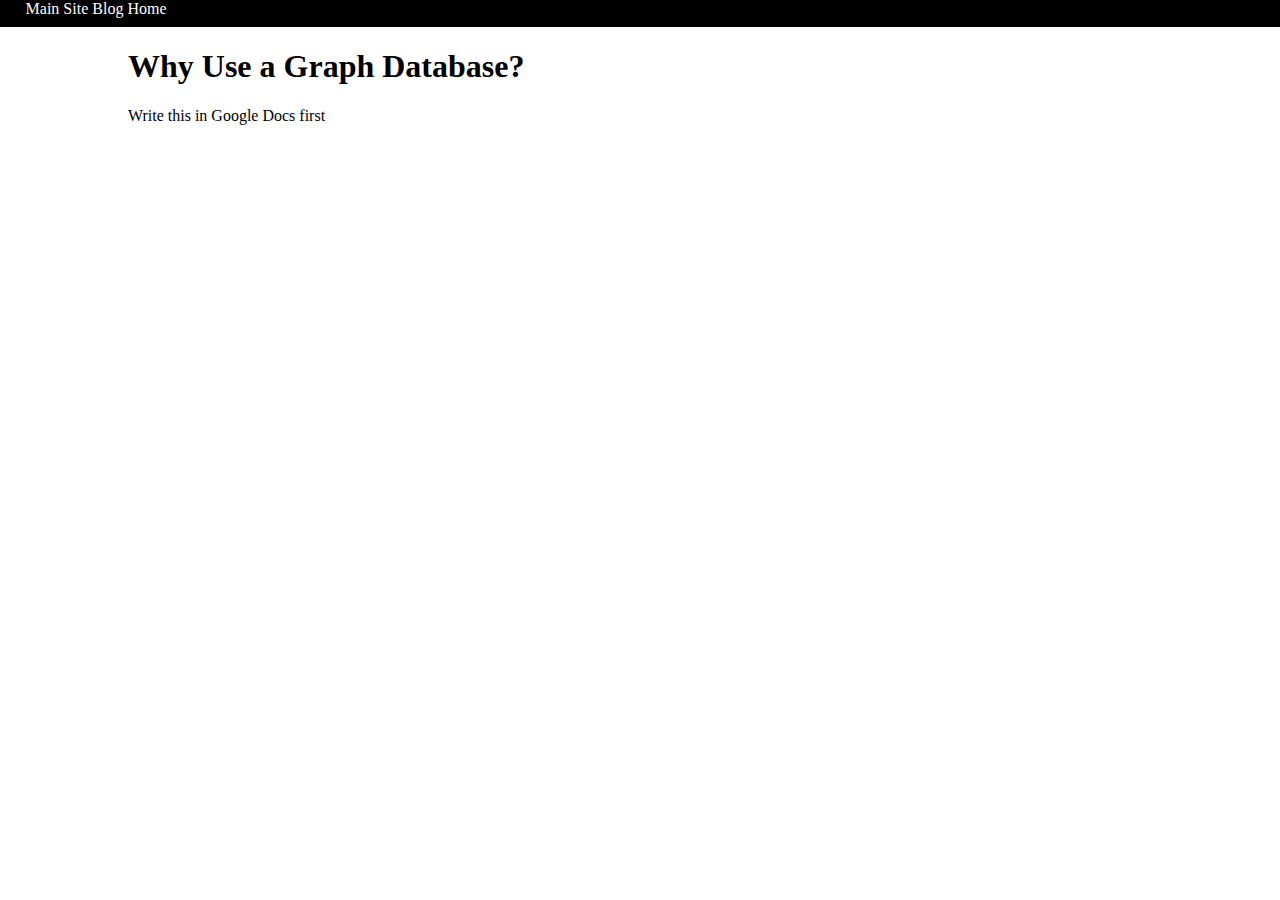
<file: blog/why_use_a_graph_db.html>
<html>

<head>
<title> Schembor Blog </title>
<link rel="stylesheet" href="./blog.css" type="text/css" />
</head>

<body>

<div class="banner">
<a href="http://edschembor.github.io" class="banner_link"> Main Site </a>
<a href="./index.html" class="banner_link"> Blog Home </a>
</div>


<div class="writing">
<h1> Why Use a Graph Database? </h1>
<p> Write this in Google Docs first </p>


</div>

</body>

</html>
</file>
<file: stylesheets/styles.css>
@import url(https://fonts.googleapis.com/css?family=Lato:300italic,700italic,300,700);

body {
  padding:50px;
  font:14px/1.5 Lato, "Helvetica Neue", Helvetica, Arial, sans-serif;
  color:#777;
  font-weight:300;
}

h1, h2, h3, h4, h5, h6 {
  color:#222;
  margin:0 0 20px;
}

p, ul, ol, table, pre, dl {
  margin:0 0 20px;
}

h1, h2, h3 {
  line-height:1.1;
}

h1 {
  font-size:28px;
}

h2 {
  color:#393939;
}

h3, h4, h5, h6 {
  color:#494949;
}

a {
  color:#39c;
  font-weight:400;
  text-decoration:none;
}

a small {
  font-size:11px;
  color:#777;
  margin-top:-0.6em;
  display:block;
}

.wrapper {
  width:860px;
  margin:0 auto;
}

blockquote {
  border-left:1px solid #e5e5e5;
  margin:0;
  padding:0 0 0 20px;
  font-style:italic;
}

code, pre {
  font-family:Monaco, Bitstream Vera Sans Mono, Lucida Console, Terminal;
  color:#333;
  font-size:12px;
}

pre {
  padding:8px 15px;
  background: #f8f8f8;  
  border-radius:5px;
  border:1px solid #e5e5e5;
  overflow-x: auto;
}

table {
  width:100%;
  border-collapse:collapse;
}

th, td {
  text-align:left;
  padding:5px 10px;
  border-bottom:1px solid #e5e5e5;
}

dt {
  color:#444;
  font-weight:700;
}

th {
  color:#444;
}

img {
  max-width:100%;
}

header {
  width:270px;
  float:left;
  position:fixed;
}

header ul {
  list-style:none;
  height:40px;
  
  padding:0;
  
  background: #eee;
  background: -moz-linear-gradient(top, #f8f8f8 0%, #dddddd 100%);
  background: -webkit-gradient(linear, left top, left bottom, color-stop(0%,#f8f8f8), color-stop(100%,#dddddd));
  background: -webkit-linear-gradient(top, #f8f8f8 0%,#dddddd 100%);
  background: -o-linear-gradient(top, #f8f8f8 0%,#dddddd 100%);
  background: -ms-linear-gradient(top, #f8f8f8 0%,#dddddd 100%);
  background: linear-gradient(top, #f8f8f8 0%,#dddddd 100%);
  
  border-radius:5px;
  border:1px solid #d2d2d2;
  box-shadow:inset #fff 0 1px 0, inset rgba(0,0,0,0.03) 0 -1px 0;
  width:270px;
}

header li {
  width:89px;
  float:left;
  border-right:1px solid #d2d2d2;
  height:40px;
}

header ul a {
  line-height:1;
  font-size:11px;
  color:#999;
  display:block;
  text-align:center;
  padding-top:6px;
  height:40px;
}

strong {
  color:#222;
  font-weight:700;
}

header ul li + li {
  width:88px;
  border-left:1px solid #fff;
}

header ul li + li + li {
  border-right:none;
  width:89px;
}

header ul a strong {
  font-size:14px;
  display:block;
  color:#222;
}

section {
  width:500px;
  float:right;
  padding-bottom:50px;
}

small {
  font-size:11px;
}

hr {
  border:0;
  background:#e5e5e5;
  height:1px;
  margin:0 0 20px;
}

footer {
  width:270px;
  float:left;
  position:fixed;
  bottom:50px;
}

@media print, screen and (max-width: 960px) {
  
  div.wrapper {
    width:auto;
    margin:0;
  }
  
  header, section, footer {
    float:none;
    position:static;
    width:auto;
  }
  
  header {
    padding-right:320px;
  }
  
  section {
    border:1px solid #e5e5e5;
    border-width:1px 0;
    padding:20px 0;
    margin:0 0 20px;
  }
  
  header a small {
    display:inline;
  }
  
  header ul {
    position:absolute;
    right:50px;
    top:52px;
  }
}

@media print, screen and (max-width: 720px) {
  body {
    word-wrap:break-word;
  }
  
  header {
    padding:0;
  }
  
  header ul, header p.view {
    position:static;
  }
  
  pre, code {
    word-wrap:normal;
  }
}

@media print, screen and (max-width: 480px) {
  body {
    padding:15px;
  }
  
  header ul {
    display:none;
  }
}

@media print {
  body {
    padding:0.4in;
    font-size:12pt;
    color:#444;
  }
}
</file>
<file: stylesheets/pygment_trac.css>
.highlight  { background: #ffffff; }
.highlight .c { color: #999988; font-style: italic } /* Comment */
.highlight .err { color: #a61717; background-color: #e3d2d2 } /* Error */
.highlight .k { font-weight: bold } /* Keyword */
.highlight .o { font-weight: bold } /* Operator */
.highlight .cm { color: #999988; font-style: italic } /* Comment.Multiline */
.highlight .cp { color: #999999; font-weight: bold } /* Comment.Preproc */
.highlight .c1 { color: #999988; font-style: italic } /* Comment.Single */
.highlight .cs { color: #999999; font-weight: bold; font-style: italic } /* Comment.Special */
.highlight .gd { color: #000000; background-color: #ffdddd } /* Generic.Deleted */
.highlight .gd .x { color: #000000; background-color: #ffaaaa } /* Generic.Deleted.Specific */
.highlight .ge { font-style: italic } /* Generic.Emph */
.highlight .gr { color: #aa0000 } /* Generic.Error */
.highlight .gh { color: #999999 } /* Generic.Heading */
.highlight .gi { color: #000000; background-color: #ddffdd } /* Generic.Inserted */
.highlight .gi .x { color: #000000; background-color: #aaffaa } /* Generic.Inserted.Specific */
.highlight .go { color: #888888 } /* Generic.Output */
.highlight .gp { color: #555555 } /* Generic.Prompt */
.highlight .gs { font-weight: bold } /* Generic.Strong */
.highlight .gu { color: #800080; font-weight: bold; } /* Generic.Subheading */
.highlight .gt { color: #aa0000 } /* Generic.Traceback */
.highlight .kc { font-weight: bold } /* Keyword.Constant */
.highlight .kd { font-weight: bold } /* Keyword.Declaration */
.highlight .kn { font-weight: bold } /* Keyword.Namespace */
.highlight .kp { font-weight: bold } /* Keyword.Pseudo */
.highlight .kr { font-weight: bold } /* Keyword.Reserved */
.highlight .kt { color: #445588; font-weight: bold } /* Keyword.Type */
.highlight .m { color: #009999 } /* Literal.Number */
.highlight .s { color: #d14 } /* Literal.String */
.highlight .na { color: #008080 } /* Name.Attribute */
.highlight .nb { color: #0086B3 } /* Name.Builtin */
.highlight .nc { color: #445588; font-weight: bold } /* Name.Class */
.highlight .no { color: #008080 } /* Name.Constant */
.highlight .ni { color: #800080 } /* Name.Entity */
.highlight .ne { color: #990000; font-weight: bold } /* Name.Exception */
.highlight .nf { color: #990000; font-weight: bold } /* Name.Function */
.highlight .nn { color: #555555 } /* Name.Namespace */
.highlight .nt { color: #000080 } /* Name.Tag */
.highlight .nv { color: #008080 } /* Name.Variable */
.highlight .ow { font-weight: bold } /* Operator.Word */
.highlight .w { color: #bbbbbb } /* Text.Whitespace */
.highlight .mf { color: #009999 } /* Literal.Number.Float */
.highlight .mh { color: #009999 } /* Literal.Number.Hex */
.highlight .mi { color: #009999 } /* Literal.Number.Integer */
.highlight .mo { color: #009999 } /* Literal.Number.Oct */
.highlight .sb { color: #d14 } /* Literal.String.Backtick */
.highlight .sc { color: #d14 } /* Literal.String.Char */
.highlight .sd { color: #d14 } /* Literal.String.Doc */
.highlight .s2 { color: #d14 } /* Literal.String.Double */
.highlight .se { color: #d14 } /* Literal.String.Escape */
.highlight .sh { color: #d14 } /* Literal.String.Heredoc */
.highlight .si { color: #d14 } /* Literal.String.Interpol */
.highlight .sx { color: #d14 } /* Literal.String.Other */
.highlight .sr { color: #009926 } /* Literal.String.Regex */
.highlight .s1 { color: #d14 } /* Literal.String.Single */
.highlight .ss { color: #990073 } /* Literal.String.Symbol */
.highlight .bp { color: #999999 } /* Name.Builtin.Pseudo */
.highlight .vc { color: #008080 } /* Name.Variable.Class */
.highlight .vg { color: #008080 } /* Name.Variable.Global */
.highlight .vi { color: #008080 } /* Name.Variable.Instance */
.highlight .il { color: #009999 } /* Literal.Number.Integer.Long */

.type-csharp .highlight .k { color: #0000FF }
.type-csharp .highlight .kt { color: #0000FF }
.type-csharp .highlight .nf { color: #000000; font-weight: normal }
.type-csharp .highlight .nc { color: #2B91AF }
.type-csharp .highlight .nn { color: #000000 }
.type-csharp .highlight .s { color: #A31515 }
.type-csharp .highlight .sc { color: #A31515 }
</file>
<file: blog/blog.css>
div.banner {
padding-left: 2%;
background-color: black;
height: 3%;
}

.home {
width: 80%;
margin-left: 10%;
}

.writing {
width: 80%;
margin-left: 10%;
}

body {
margin: 0;
}

a {
color: black;
}

a.banner_link {
color: white;
text-decoration: none;
}
</file>
